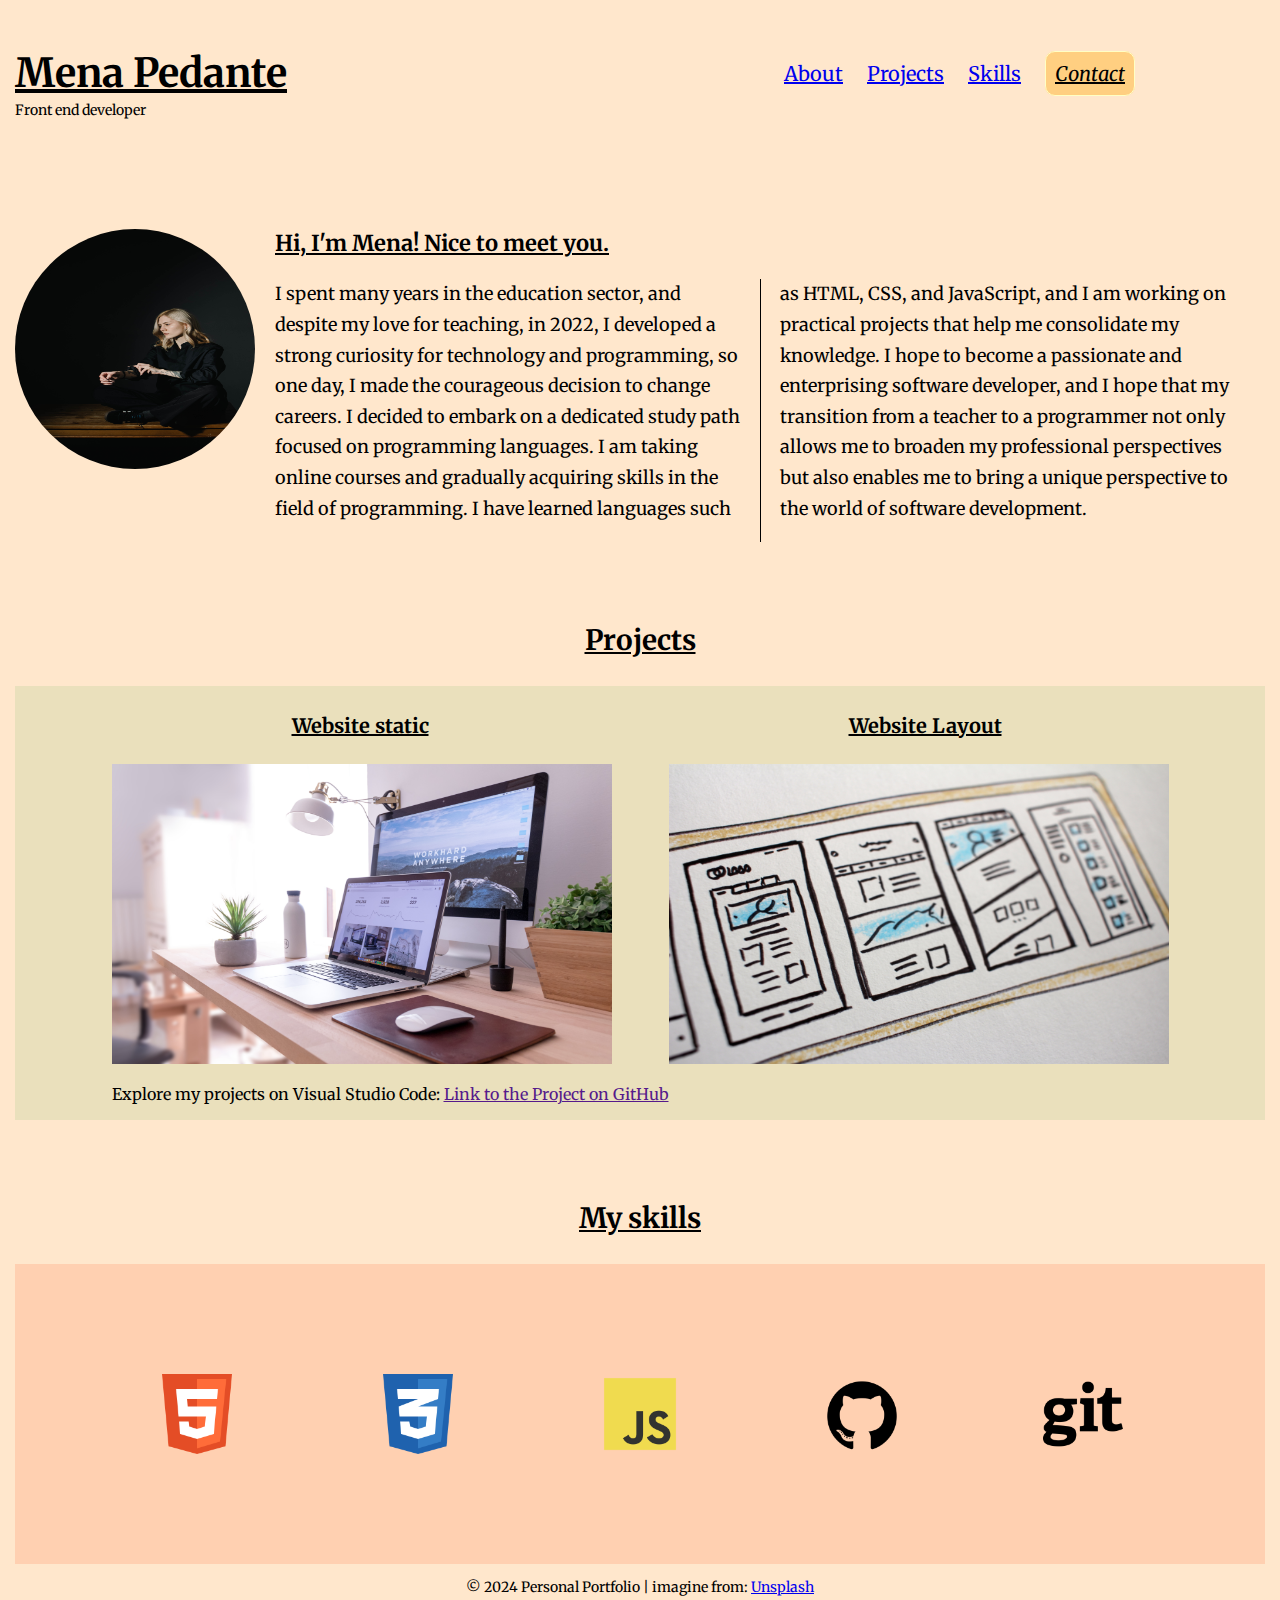
<file: index.html>
<!DOCTYPE html>
<html lang="en">
<head>
    <meta charset="UTF-8">
    <meta name="viewport" content="width=device-width, initial-scale=1.0">
    <link href="./stylesheet.css" rel="stylesheet">
    <title> My portfolio </title>
    <link href="https://fonts.googleapis.com/css2?family=Merriweather&display=swap" rel="stylesheet">
</head>

<body>
   
  <!--header-->
  <header>
        <h2>Mena Pedante</h2>
        <nav>
          <ul>
            <li><a class="navbar" href="#about">About</a></li>
            <li><a class="navbar" href="#projects">Projects</a></li>
            <li><a class="navbar" href="#skills">Skills</a></li>
            <li><a class="navbar-button" href="contact.html?data=your_value" target="_blank">Contact</a></li>
          </ul>
        </nav>
  </header>

    <p class="description">Front end developer</p>
    
    <!--Main-->
      <main>
        <section id="about">
          <img  id="personal-photo" src="./resources/hans-junge-UfLOlL1nC8E-unsplash.jpg" alt="Personal imagine">
            <h3>Hi, I'm Mena! Nice to meet you.</h3>
            <article class="biography">
              I spent many years in the education sector, and despite my love for teaching, in 2022, I developed a strong curiosity for technology and programming, so one day, I made the courageous decision to change careers.
              I decided to embark on a dedicated study path focused on programming languages. I am taking online courses and gradually acquiring skills in the field of programming. I have learned languages such as HTML, CSS, and JavaScript, and I am working on practical projects that help me consolidate my knowledge.
              I hope to become a passionate and enterprising software developer, and I hope that my transition from a teacher to a programmer not only allows me to broaden my professional perspectives but also enables me to bring a unique perspective to the world of software development.</p>
            </article>
        </section>
        
        <h3 class="projects-heading">Projects</h3>
        <section id="projects">
            <article class="website-static">
                <h4>Website static</h4>
                <img id="website-static-photo" src="./resources/domenico-loia-hGV2TfOh0ns-unsplash.jpg" alt="photo static website project">
                <p class="project-parag">Explore my projects on Visual Studio Code: <a href="" target="">Link to the Project on GitHub</a></p>
              </article>

              <article class="website-layout">
                <h4>Website Layout</h4>
                <img id="website-programming-layout" src="./resources/hal-gatewood-weRQAu9TA-A-unsplash.jpg" alt="photo of planning a layout">
              </article>
          </section>


        <h3 class="skills-heading">My skills</h3>
        <section id="skills">
            <img class="img-logo" src="./resources/317755_badge_html_html5_achievement_award_icon.png" alt="html logo">
            <img class="img-logo" src="./resources/317756_badge_css_css3_achievement_award_icon.png" alt="css logo">
            <img class="img-logo" src="./resources/4373213_js_logo_logos_icon.png" alt="javascript logo">
            <img class="img-logo" src="./resources/394187_github_icon.png" alt="GitHub logo">
            <img class="img-logo" src="./resources/8546854_git_icon.png" alt="git logo">

        </section>
      </main>
      
      <!--Footer-->
      <footer>
        <p>&copy; 2024 Personal Portfolio | imagine from: <a href="https://unsplash.com">Unsplash</a></p>
      </footer>
</body>
</html>
</file>
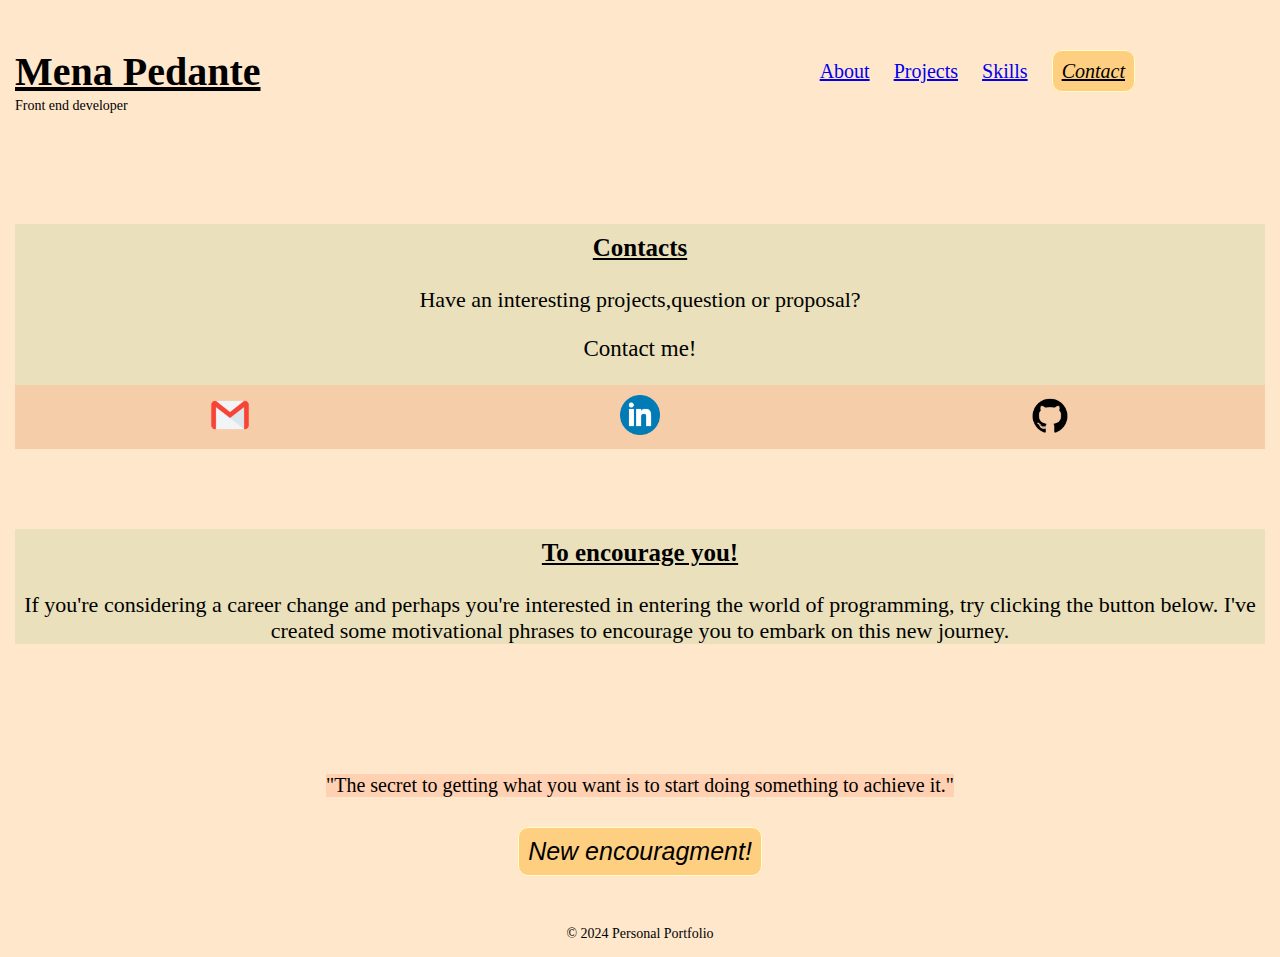
<file: contact.html>
<!DOCTYPE html>
<html lang="en">
<head>
    <meta charset="UTF-8">
    <meta name="viewport" content="width=device-width, initial-scale=1.0">
    <link href="./stylesheet.css" rel="stylesheet">
    <title>My portfolio-contact</title>
    <link href="https://fonts.googleapis.com/css2?family=Nunito+Sans:opsz@6..12&family=Poppins:wght@600&display=swap" rel="stylesheet">
</head>
<body>

  <!--header-->
  <header>
    <h2>Mena Pedante</h2>

    <nav>
      <ul>
        <li><a class="navbar" href="index.html">About</a></li>
        <li><a class="navbar" href="index.html">Projects</a></li>
        <li><a class="navbar" href="index.html">Skills</a></li>
        <li><a class="navbar-button" href="#contact">Contact</a></li>
      </ul>
    </nav>
  </header>
  <p class="description">Front end developer</p>
 
  <!--main-->
  <main>
    <section id="contact">
      <h3 class="contact-heading">Contacts</h3>
      <p class="contact-parag">Have an interesting projects,question or proposal?</p>
      <p class="contact-parag2">Contact me!</p>
      
      <div class="articles-logo">
        <article>
        <a href="https://mail.google.com/mail/?view=cm&fs=1&to=pedantemena@gmail.com" target="_blank">
        <img src="./resources/4202011_email_gmail_mail_logo_social_icon.png" alt="gmail logo" width="40" height="40">
        </a>
        </article>

        <article>
        <a href="https://www.linkedin.com/in/mena-pedante-7b509519a/" target="_blank">
        <img src="./resources/317750_linkedin_icon.png" alt="linkedin logo" width="40" height="40">
        </a>
        </article>

        <article>
        <a href="https://github.com/P-Mena">
        <img src="./resources/394187_github_icon.png" alt="github icon" width="40" height="40">
        </a>
        </article>
      </div>
    </section>  

      <section id="quotes">
        <h3 class="quotes-heading">To encourage you!</h3>
        <p class="quotes-parag">If you're considering a career change and perhaps you're interested in entering the world of programming, try clicking the button below. I've created some motivational phrases to encourage you to embark on this new journey.</p>
        
      </section>

      <div id="motivationalQuotes">
        <div id="output">"The secret to getting what you want is to start doing something to achieve it."</div>
        <button id="quotes-btn">New encouragment!</button>
       
      </div>

   
  </main>



    
  <script>
    const value = new URLSearchParams(window.location.search).get('data');
    console.log(value);

    const btn = document.getElementById("quotes-btn");
    const output = document.getElementById("output");
    
    let quotes = [
    '"Every new challenge is an opportunity for growth and learning."',
    '"There is no success without obstacles. Every failure is a step closer to success."',
    '"Today is determination is tomorrow is success."',
    '"Your only limitation is the one you impose on yourself."',
    '"Challenges are what make life interesting. Overcoming them is what makes life meaningful."',
    ];

     btn.addEventListener('click', function(){
      let randomQuotes = quotes[Math.floor (Math.random () * quotes.length)];
      output.innerHTML = randomQuotes;
      

     
    });
  
    

      

     



  </script>
  <footer class="contact-footer">
    <p class="footer-parag">&copy; 2024 Personal Portfolio </p>
  </footer>
</body>

</html>
</file>
<file: stylesheet.css>
body {
    background-color: #FFE7CC;
    font-family: 'Merriweather', serif;
    font-size: 16px;
    margin: 15px;
}

/*Header*/
h2 {
    font-size: 40px;
    font-weight: bold;
    text-decoration: underline;
   
}
h3 {
    text-decoration: underline;
    margin-top: 80px;
    font-size: 22px;
}
header{
    display: flex;
    justify-content:space-between;
    align-items:center; 
}
nav {
    margin-right: 120px;
}
 nav li{
    display: inline-block; 
    font-size: 20px;
    padding: 10px;
    
    margin: auto;
 }

 a.navbar:hover {
    color: #FFB996;
 }

 p.description {
    position: relative;
    bottom: 30px;
    font-size: 14px;
    margin-block: 0;
 }
 .navbar-button {
    padding:0.563rem;
    background-color: #FFCF81;
    color:black;
    border:0.063rem solid #FFFFC5;
    border-radius: 0.625rem;
    font-size:20px;
    font-style: italic;
    cursor:pointer;
 }

 .navbar-button:hover{
    background-color: #D9EDBF;
    background: rgba(51, 170, 51, .1);

}
.navbar-button:active{
    background-color:#FFB996 ;
    background:rgb(255, 185, 150, 0.5) ;
    box-shadow: 0 5px #666;
    transform:translateY(4px);
}

@media only screen and (max-width:768px) {
    nav {
        margin:0;
    }
    ul {
        position: relative;
        left: 50px;
    }
    p.description {
        left: 30px;
    }
    
}

@media only screen and (max-width:425px){
    body {
        margin:10px;
    }
    header {
        align-items:start;
    }
    nav {
        display: flex;
        margin-right: unset;
    }
    ul {
        position: relative;
        top: 20px;
        padding: 0;
        left: 0;
    }
    nav li {
        font-size: 14px;
    }
   
    
    .navbar-button {
        font-size: 14px;
        position: relative;
        bottom: 0px;
        left: 50px;
    }

    p.description {
        text-align: unset;
        left: unset;
    }
    
}

/*Main-about-section*/
 #personal-photo{
    width: 240px;
    height: 240px;
    border-radius: 50%;
    float: left;
    margin-right: 20px;
}
 
 .biography {
    margin-right:20px;
    line-height: 1.7;
    column-count: 2;
    column-gap: 40px;
    column-rule: 1px solid;
    font-size: 18px;
 }
 @media only screen and (max-width:768px) {
    #about {
        position: relative;
        left: 50px;
    }
    #personal-photo {
        position: relative;
        top:150px;

    }
 }
 
 @media only screen and (max-width:425px){
    .biography {
    margin-right:10px;
    line-height: 1.7;
    font-size: 15px;
    column-count: unset;
 }
 h3 {
    margin-block-start: 20px;
    font-size: 20px;
    line-height: 1.7;
    margin-block-end: 0;
 }
 #about {
    position: unset;
    
 }
 #personal-photo {
    position: unset;
    
 }

}

 
 /*Main-projects-section*/
 #website-static-photo{
    height: 300px;
    width: 500px;

}
#website-programming-layout{
    height: 300px;
    width: 500px;
}

#projects {
    display: flex;
    align-items: flex-start;
    justify-content:center;
    background-color: #D9EDBF;
    background: rgba(51, 170, 51, .1);
}

.projects-heading {
    font-size: 28px;
    text-align: center;
}
h4 {
    margin-left: 180px;
    font-size: 20px;
    text-decoration: underline;
}

@media only screen and (max-width:768px) {
    #website-static-photo{
    height: 300px;
    width: 300px;
    padding:20px;
    }


    #website-programming-layout{
        height: 300px;
        width: 300px;
        padding: 20px;
    }

    h4 {
        margin-left: 90px;
        margin-bottom: 10px;
    }
    p.project-parag{
        font-size: 13px;
        position: relative;
        left:130px;
        
    }
    .projects-heading {
        position:relative;
        left:70px;
    }
    #projects {
        position: relative;
        left:75px;
    }
    }

@media only screen and (max-width:425px){
    h4 {
        margin-left: 140px;
        margin-top:5px;
        padding-top: 10px;
        margin-bottom: 10px;
        font-size: 18px;
    }

    #website-static-photo{
     width: 370px;
     height: 300px;
     position: relative;
     left:18px;
     padding: unset;
    }

    p.projet-parag{
        font-size: 13px;
        position: unset;
        margin-left: 5px;

    }

    #website-programming-layout{
        width: 370px;
        height: 300px;
        position: relative;
        left:18px;
        padding: unset;
    }

    #projects {
    display: inline-block;
    position: unset;
    }

    .projects-heading {
        position:unset;
        
    }
    }

/*Main-skills-section*/
#skills {
    display: flex;
    align-items: center;
    justify-content: space-evenly;
    height: 300px;
    background-color:#FFB996 ;
    background:rgb(255, 185, 150, 0.5);
   
}
.skills-heading{
    text-align: center;
    font-size: 28px;
}

.img-logo {
    width: 80px;
    height: 80px;
}
@media only screen and (max-width:768px) {
    .skills-heading {
        position:relative;
        left:70px;
    }
    #skills {
        position: relative;
        left:75px;
    }
    }
    


@media only screen and (max-width:425px){
    .img-logo {
        height: 70px;
        width: 70px;
    }
    .skills-heading {
        position:unset;
    }
    #skills {
        position: unset;
    }
    }


/*Footer*/
footer {
    text-align: center;
    font-size: 14px;
}



/*Main-contact-page*/

#contact {
    background-color: #D9EDBF;
    background: rgba(51, 170, 51, .1);
    text-align: center;
    
}

.contact-heading {
    font-size: 25px;
    padding-top: 10px;
}
.contact-parag {
    font-size:22px;
}
.contact-parag2 {
    font-size: 23px;
}
.articles-logo {
    background-color:#FFB996 ;
    background:rgb(255, 185, 150, 0.5);
    display: flex;
    justify-content: space-around;
    padding: 10px;
}



@media only screen and (max-width:768px) {

    #contact {
         text-align: center;

    }
    .contact-heading {
        padding-top: 10px;
    }

     .articles-logo {
        display: flex;
        justify-content: space-around;
        padding: 10px;

    }

    
}
@media only screen and (max-width:425px) {


    .contact-heading {
        text-align: center;
        font-size:22px;
    }
    .contact-parag {
        text-align: center;
        font-size:18px;
    }

    .contact-parag2 {
        text-align: center;
        font-size: 19px;
        text-decoration: underline;
    }
    
    
    

}

/*Quotes*/

#quotes {
    background-color: #D9EDBF;
    background: rgba(51, 170, 51, .1);
    text-align: center;
}
.quotes-heading {
    padding-top: 10px;
    font-size: 25px;
}

.quotes-parag {
    font-size: 22px;
}
#motivationalQuotes {
    display: flex;
    align-items: center;
    margin-top: 100px;
    flex-direction: column;
    
}
#quotes-btn {
    align-self: center;
    padding:0.563rem;
    background-color: #FFCF81;
    color: black;
    border:0.063rem solid #FFFFC5;
    border-radius: 0.625rem;
    font-size:25px;
    font-style: italic;
    cursor:pointer;
    

}

#output {
    background-color:#FFB996 ;
    background:rgb(255, 185, 150, 0.5);
    margin: 30px;
    font-size: 20px;

}

@media only screen and (max-width:768px) {

}

@media only screen and (max-width:425px) {

}

/*Contact-Footer*/
.contact-footer{
    margin-top: 50px;
   
}
</file>
